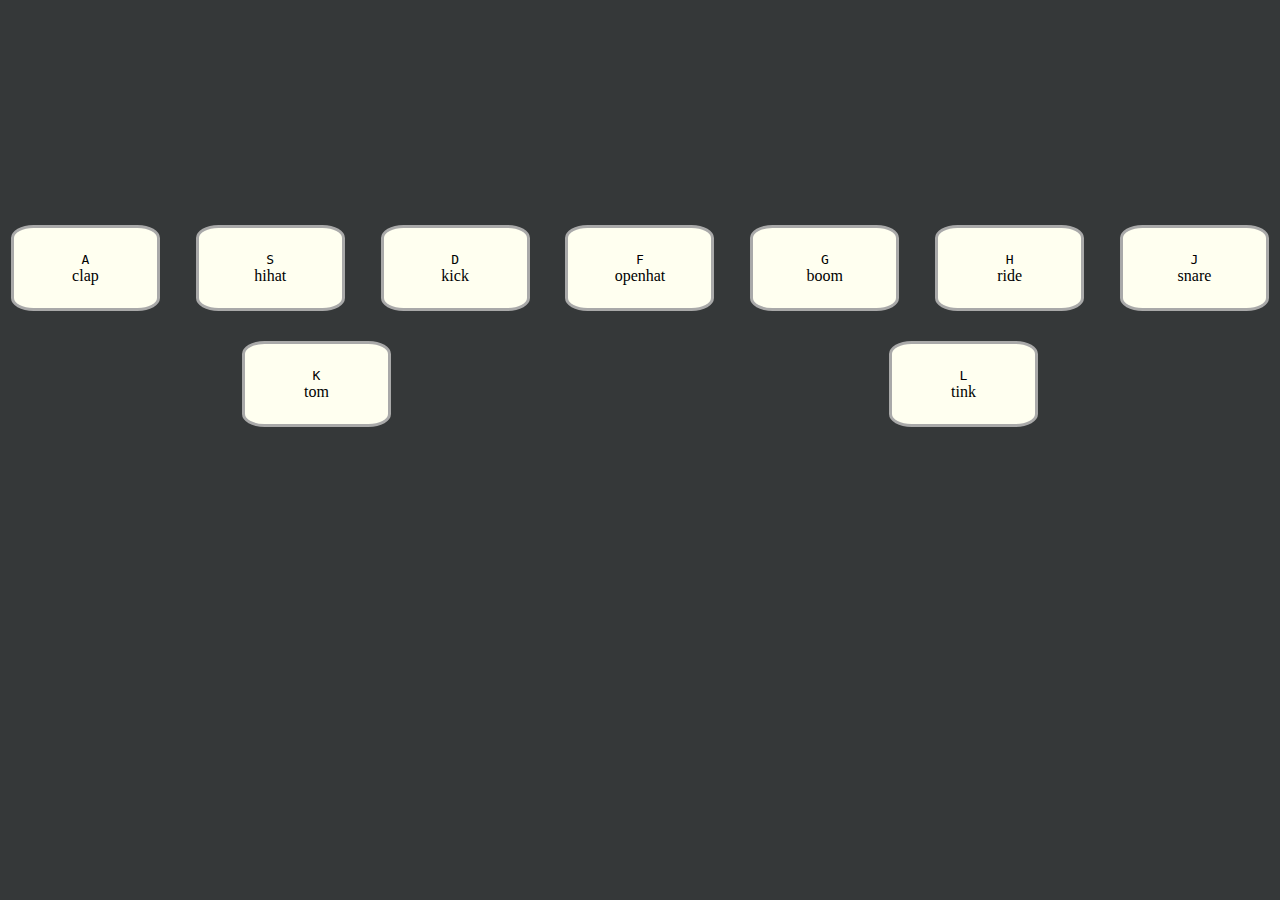
<file: drumkit/drumkit.html>
<!DOCTYPE html>
<html lang="en">
  <head>
    <meta charset="UTF-8" />
    <title>JS Drum Kit</title>
    <link rel="stylesheet" href="style.css" />
    <link rel="icon" href="favicon-16x16.png" />
  </head>
  <html>
    <body>
      <div class="keys">
        <div id="a" class="key">
          <kbd>A</kbd>
          <span class="sound">clap</span>
        </div>
        <div id="s" class="key">
          <kbd>S</kbd>
          <span class="sound">hihat</span>
        </div>
        <div id="d" class="key">
          <kbd>D</kbd>
          <span class="sound">kick</span>
        </div>
        <div id="f" class="key">
          <kbd>F</kbd>
          <span class="sound">openhat</span>
        </div>
        <div id="g" class="key">
          <kbd>G</kbd>
          <span class="sound">boom</span>
        </div>
        <div id="h" class="key">
          <kbd>H</kbd>
          <span class="sound">ride</span>
        </div>
        <div id="j" class="key">
          <kbd>J</kbd>
          <span class="sound">snare</span>
        </div>
        <div id="k" class="key">
          <kbd>K</kbd>
          <span class="sound">tom</span>
        </div>
        <div id="l" class="key">
          <kbd>L</kbd>
          <span class="sound">tink</span>
        </div>
      </div>
    </body>
  </html>
</html>
<script src="drumkit.js"></script>
</file>
<file: drumkit/style.css>
body{
    background-color: #353839;
    margin-top: 25vh;
}

.keys{
    display: flex;
    flex-wrap: wrap;
    justify-content: space-around;
    row-gap: 20px;
    gap: 30px;
}

.key{
    transition: all 0.07s;
    background-color: #FFFFF0;
    width: 25vw;
    max-width: 143px;
    min-width: max-content;
    max-height: 80px;
    height: 12vw;
    min-height: 10px;
    display: flex;
    align-items: center;
    justify-content: center;
    flex-direction: column;
    border-radius: 15%;
    border-color: darkgray;
    border-width: 3px;
    border-style: solid;
}

.playing{
    transform: scale(1.15);
    border-radius: 5%;
    border-color:darkgreen;
    border-width: 5px;
    border-style: solid;
}
</file>
